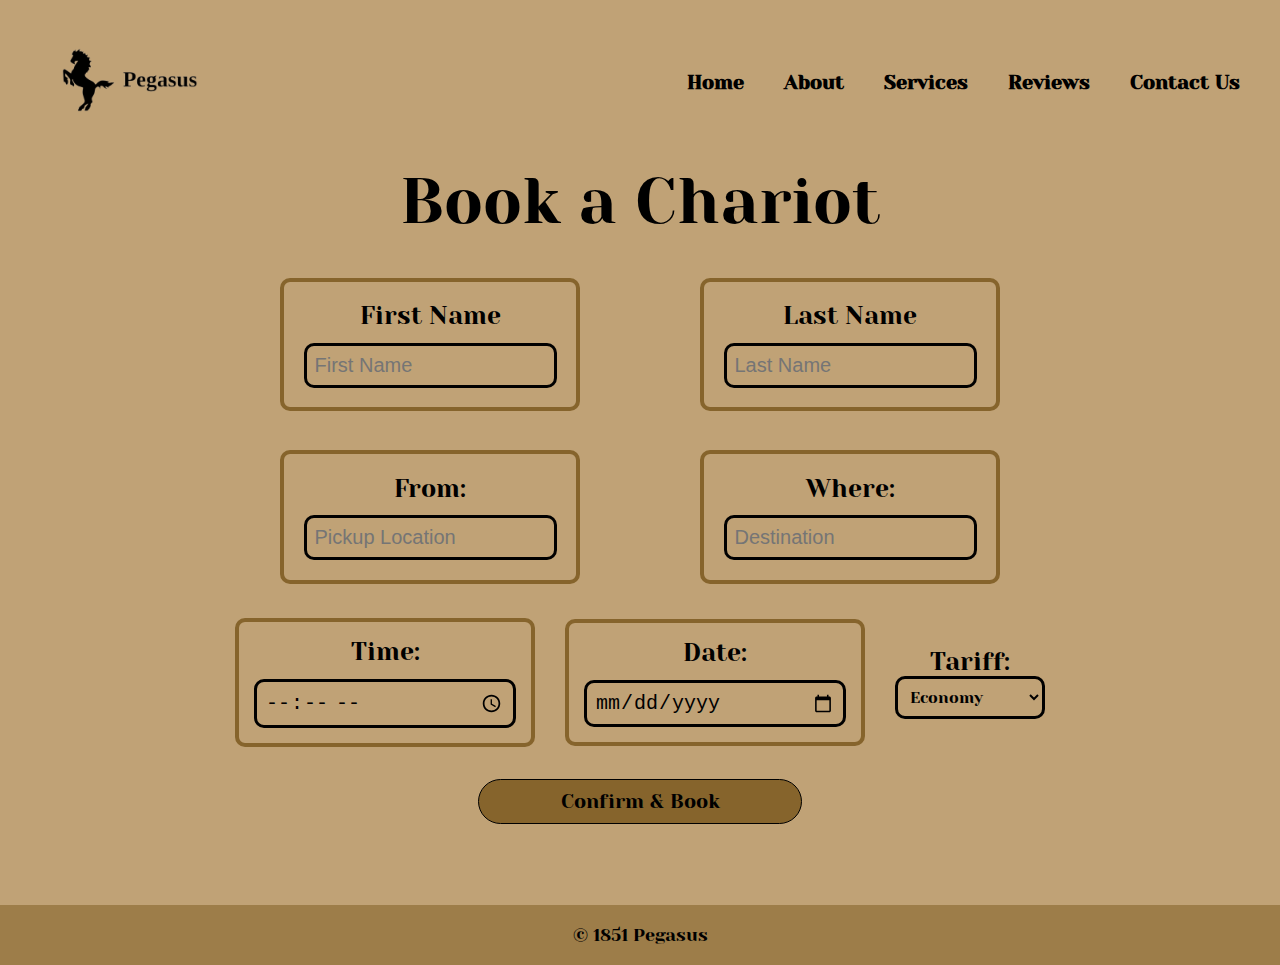
<file: order-form.html>
<!DOCTYPE html>
<html lang="en">
<head>
  <meta charset="UTF-8">
  <meta name="viewport" content="width=device-width, initial-scale=1.0">
  <link rel="shortcut icon" href="img/logo.jpeg" type="image/logo">
  <link rel="stylesheet" href="style.css">
  <link rel="preconnect" href="https://fonts.googleapis.com">
  <link rel="preconnect" href="https://fonts.gstatic.com" crossorigin>
  <link href="https://fonts.googleapis.com/css2?family=Yeseva+One:wght@400;700" rel="stylesheet">
  <title>Pegasus - Fast and Elegant</title>
</head>
<body>
  <!-- NAVIGATION -->
  <header class="header">
    <div class="logo">
      <a href="index.html">
        <img src="img/logo.png" alt="Pegasus Logo">
      </a>
    </div>
    <nav class="navbar">
      <ul>
        <li><a class="nav__link" href="index.html">Home</a></li>
        <li><a class="nav__link" href="about.html">About</a></li>
        <li><a class="nav__link" href="index.html#services">Services</a></li>
        <li><a class="nav__link" href="index.html#reviews">Reviews</a></li>
        <li><a class="nav__link" href="index.html#contact-us">Contact Us</a></li>
      </ul>
    </nav>
  </header>
  <!-- BOOK A CHARIOT -->
  <section class="book-chariot">
    <h1 class="title">Book a Chariot</h1>
  <div class="form-container">
    <form action="" class="contact__form" id="contact-form">

      <div class="contact__group">
        <div class="contact__box">
          <label for="fname" class="contact__label">First Name</label>
          <input type="text" name="user_fname" class="contact__input" id="fname" required placeholder="First Name">
        </div>

        <div class="contact__box">
          <label for="lname" class="contact__label">Last Name</label>
          <input type="text" name="user_lname" class="contact__input" id="lname" required placeholder="Last Name">
        </div>
      </div>

      <div class="contact__group">
        <div class="contact__box">
          <label for="pickup" class="contact__label">From:</label>
          <input type="text" name="user_pickup" class="contact__input" id="pickup" required placeholder="Pickup Location">
        </div>

        <div class="contact__box">
          <label for="destination" class="contact__label">Where:</label>
          <input type="text" name="destination" class="contact__input" id="destination" required placeholder="Destination">
        </div>
      </div>

      <div class="contact__group">
        <div class="contact__box">
          <label for="time" class="contact__label">Time:</label>
          <input type="time" name="user_time" class="contact__input" id="time" required placeholder="Time Of Order">
        </div>

        <div class="contact__box">
          <label for="date" class="contact__label">Date:</label>
          <input type="date" name="user_date" class="contact__input" id="date" required placeholder="Date Of Order">
        </div>

        <div class="tariff-option">
          <label for="tariff" class="contact__label">Tariff:</label>
          <select name="tariff" id="tariff" class="tariff" required>
            <option value="economy">Economy</option>
            <option value="comfort">Comfort</option>
            <option value="royal">Royal</option>
          </select>
        </div>
      </div>
      <p class="contact__message" id="contact-message"></p>

      <button type="submit" class="contact__button button">
        <i class="ri-send-plane-line"></i> Confirm & Book
      </button>
    </form>
  </div>
  </section>
  <footer>
    <p>&copy; 1851 Pegasus</p>
  </footer>
</body>
</html>
</file>
<file: style.css>
*{
  margin: 0;
  padding: 0;
  box-sizing: border-box;
}

body{
  width: 100%;
  height: 100vh;
  font-family: 'Yeseva One', serif;
  background: #C0A276;
}

/* Header Styles */
.header {
  display: flex;
  justify-content: space-between;
  align-items: center;
}

.logo img {
  height: 160px;
  width: 160px;
  margin-left: 50px;
}

.navbar ul {
  list-style: none;
  display: flex;
}

.navbar li {
  margin-right: 40px;
}

.navbar a {
  text-decoration: none;
  color: #000000;
  font-size: 20px;
  font-weight: bold;
}
.nav__link::after{
  content: '';
  width: 0%;
  height: 2px;
  background-color: var(--white-color);
  position: absolute;
  left: 0;
  bottom: -0.5rem;
  transition: width .3s;
}
.nav__link:hover::after{
  width: 25%;
}
.navbar a:hover {
  color: #fcfbf9;
  border-bottom: 2px solid #fcfbf9
}

/* Photo Slider Styles */
.photo-slider {
  position: relative;
  overflow: hidden;
  margin-bottom: 100px;
}

.slides-container {
  display: flex;
  width: 100%;
}

.slide {
  flex: 0 0 100%;
  position: relative;
}

.slide::after{
  content: '';
  background: rgba(21, 21, 21, .3);
  position: absolute;
  z-index: 2;
  left: 0;
  right: 0;
  top: 0;
  bottom: 0;
}

.slide img {
  width: 100%;
  height: 700px;
  object-fit: cover;
}

.slide-content {
  position: absolute;
  top: 50%;
  left: 50%;
  transform: translate(-50%, -50%);
  text-align: center;
  z-index: 3;
}

.slogan {
  font-size: 50px;
  margin-bottom: 20px;
  color: rgba(192, 162, 118, .85);
  background-color: rgba(1, 1, 1, .5);
  border-radius: 20px;
  width: 500px;
}

.button {
  text-decoration: none;
  color: #000;
  font-size: 20px;
  padding: 10px 10px;
  border: 1px solid black;
  border-radius: 50px;
  background-color: #86642C;
  cursor: pointer;
  transition: color 0.3s, border 0.3s, background-color 0.3s;
}

.button:hover {
  color: #fcfbf9;
  background-color: #D09F4D;
}

.carousel-effect {
  transition: transform 1s ease-in-out;
}

/* BENEFITS */
.benefits{
  text-align: center;
  margin-bottom: 150px;
}
.benefits-cards{
  display: flex;
  justify-content: space-around;
}
.benefit{
  width: 300px;
}
.benefit-name{
  margin-top: 20px;
  margin-bottom: 20px;
}
/* SERVICES */
.services{
  text-align: center;
  margin-bottom: 150px;
}
.title{
  font-size: 64px;
  font-weight: 300;
  margin-bottom: 60px;
}
.service__cards{
  display: flex;
  align-items: center;
  justify-content: space-around;
}
.service__card{
  width: 320px;
  height: 500px;
  border-radius: 20px;
  overflow: hidden;
  border: 4px solid #000;
  position: relative;
}
.tariff-name{
  color: #D09F4D;
  -webkit-text-stroke-width: 1px;
  -webkit-text-stroke-color: black;
  font-size: 32px;
  font-weight: 500;
  position: absolute;
  top: 15px;
}
.name-1{
  left: 85px;
}
.name-2{
  left: 95px;
}
.name-3{
  left: 115px;
}
.service__card-img{
  width: 100%;
  height: 100%;
  object-fit: cover;
  border-radius: 15px;
}
.tariff-description{
  height: 100%;
  width: 100%;
  bottom: -100%;
  position: absolute;
  background: #1f3d4738;
  backdrop-filter: blur(5px);
  border-radius: 15px;
  padding: 30px;
  display: flex;
  flex-direction: column;
  justify-content: center;
  transition: 2s;
}
.description-list{
  color: #D09F4D;
  -webkit-text-stroke-width: 1px;
  -webkit-text-stroke-color: #000;
  font-size: 28px;
  list-style: none;
  margin-top: 120px;
  margin-bottom: 50px;
}
.price{
  color: #D09F4D;
  -webkit-text-stroke-width: 1px;
  -webkit-text-stroke-color: black;
  font-size: 32px;
  font-weight: 500;
  margin-bottom: 20px;
}


.service__card:hover .tariff-description{
  bottom: 0;
}

/* CLIENTS FEEDBACK */
.feedback {
  text-align: center;
  align-items: center;
  margin-bottom: 150px;
}
.clients-slogan {
  margin: 30px auto;
  font-size: 40px;
}
.feedback-carousel {
  margin: auto;
  max-width: 1000px;
  width: 100%;
  height: 300px;
  border-radius: 20px;
  position: relative;
  align-items: center;
  background-color: rgba(134, 100, 44, .6);
}

.feedback-slide {
  position: absolute;
  inset: 0;
  opacity: 0;
  transition: 400ms opacity ease-in-out;
}

.feedback-slide[data-active] {
  opacity: 1;
}

.feedback-slide-content {
  display: grid;
  grid-template-columns: auto auto;
  height: 100%;
  align-items: center;
  justify-content: center;
  margin-left: 15%;
}

.customer-content {
  gap: 10px;
  font-size: 16px;
  max-width: 250px;
  min-width: 200px;
}


.feedback-image {
  width: 170px;
  height: 170px;
  object-fit: cover;
  border-radius: 20%;
}

.feedback-text {
  margin: auto;
  max-width: 50%;
}

.carousel-button {
  position: absolute;
  background: none;
  border: none;
  width: 40px;
  height: 40px;
  z-index: 2;
  top: 50%;
  transform: translateY(-50%);
  color: rgba(black, black, black, .5);
  cursor: pointer;
  border-radius: 10rem;
  border: 1px solid black;
  padding: 0 .3rem;
  background-color: rgba(255, 255, 255, .1);
}
.carousel-button:hover,
.carousel-button:focus {
  color: black;
  background-color: rgba(255, 255, 255, .2);
}

.carousel-button.prev {
  left: 1rem;
}
.carousel-button.next {
  right: 1rem;
}
.feedback-carousel > ul {
  margin: 0;
  padding: 0;
  list-style: none;
}

/* GOT BROKEN */
.got-broken{
  margin-bottom: 150px;
  text-align: center;
}
.subtitle{
  font-size: 32px;
}
.instruction{
  width: 1000px;
  font-size: 30px;
  margin: auto;
  margin-top: 80px;
  list-style: none;
  text-align: left;
}
.step{
  margin-bottom: 50px;
}

/* SUPERIORS */
.superiors{
  text-align: center;
}
.our-superiors{
  display: flex;
  justify-content: space-around;
  width: 960px;
  gap: 20px;
  margin: 0 auto;
}

.superior-1, .superior-2{
  width: 460px;
  height: 700px;
  padding: 20px;
  background-color: rgba(134, 100, 44, .6);
  border-radius: 20px;
}
.superior-image{
  width: 400px;
  height: 450px;
  border-radius: 20px;
  margin-bottom: 10px;
  object-fit: cover;
}
.superior-name{
  margin-bottom: 40px;
}
.superior-description{
  width: 400px;
  text-align: left;
  font-size: 18px;
  margin-left: 15px;
}

/* CONTACT US */
.contact-us{
  margin-top: 100px;
  padding-bottom: 60px;
  text-align: center;
}
.phone{
  margin-top: 20px;
  font-size: 28px;
}

/* ABOUT US */
.history{
  text-align: center;
}
.main-history{
  display: grid;
  width: 1000px;
  margin: 0 auto;
}
.line-1, .line-2, .line-3, .line-4, .line-5{
  display: flex;
  justify-content: center;
  align-items: center;
  margin-bottom: 90px;
  gap: 150px;
}
.history-img{
  width: 320px;
  height: 210px;
  box-shadow:10px 10px 10px #000;
}
.img-4, .img-5{
  width: 265px;
  height: 360px;
}
.history-paragraph{
  width: 500px;
  font-size: 20px;
  text-align: left;
}

/* BOOKING PAGE */
.book-chariot{
  display: flex;
  justify-content: center;
  align-items: center;
  text-align: center;
  flex-direction: column;
}

.title {
  margin-bottom: 20px;
}
.form-container {
  max-width: 700px;
  width: 100%;
}

.contact__form {
  display: grid;
  grid-template-columns: 1fr 1fr;
  grid-template-rows: auto auto auto;
  grid-template-rows: auto auto auto auto;
  justify-content: center;
  align-items: center;
 }

 .contact__group {
  display: grid;
  grid-template-columns: repeat(2, 1fr);
  grid-gap: 30px;
  place-items: center;
  width: 100%;
  grid-template-columns: 1fr 1fr;
 }

 .contact__box {
  display: grid;
  border: 4px solid #86642C;
  border-radius: 10px;
  width: 300px;
  padding: 5%;
  margin: 5%;
 }

 .contact__label {
  margin-bottom: 5%;
  font-size: 25px;
 }
 .contact__box input, textarea {
  font-size: 20px;
  color:#000000;
 }
 .contact__input {
  padding: 8px;
  border: 3px solid #000000;
  border-radius: 10px;
  width: 100%;
  font-size: 16px;
  background-color: #C0A276;
}

 .contact__group:nth-child(2) {
  grid-column: span 2;
 }

 .contact__group:nth-child(3) {
  grid-template-columns: repeat(3, 1fr);
 }

 .tariff {
  padding: 8px;
  border: 3px solid #000000;
  border-radius: 10px;
  width: 150px;
  font-size: 16px;
  background-color: #C0A276;
  font-family: 'Yeseva One', serif;
 }

 .contact__button {
  width: 40%;
  margin: 2% auto;
  font-family: 'Yeseva One', serif;
  margin-bottom: 10%
 }
 footer {
  background-color: rgba(134, 100, 44, .6);
  text-align: center;
  padding: 20px;
  font-size: 18px;
 }
</file>
